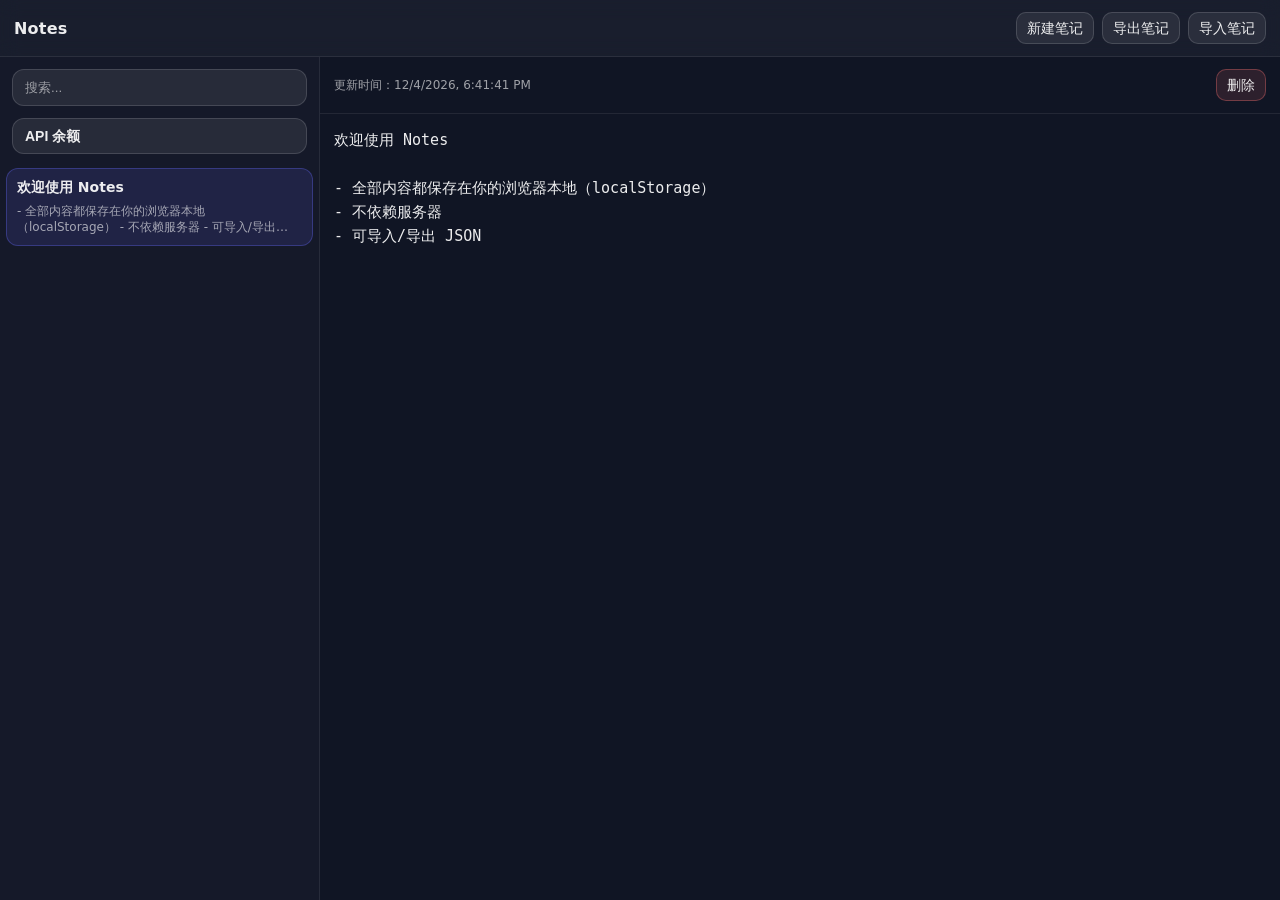
<file: index.html>
<!doctype html>
<html lang="zh-CN">
  <head>
    <meta charset="UTF-8" />
    <meta name="viewport" content="width=device-width, initial-scale=1.0" />
    <title>Notes</title>
    <meta http-equiv="refresh" content="0; url=./site/" />
  </head>
  <body>
    <script>
      location.replace(new URL("./site/", location.href).toString());
    </script>
    <noscript>
      <a href="./site/">打开 Notes</a>
    </noscript>
  </body>
</html>
</file>
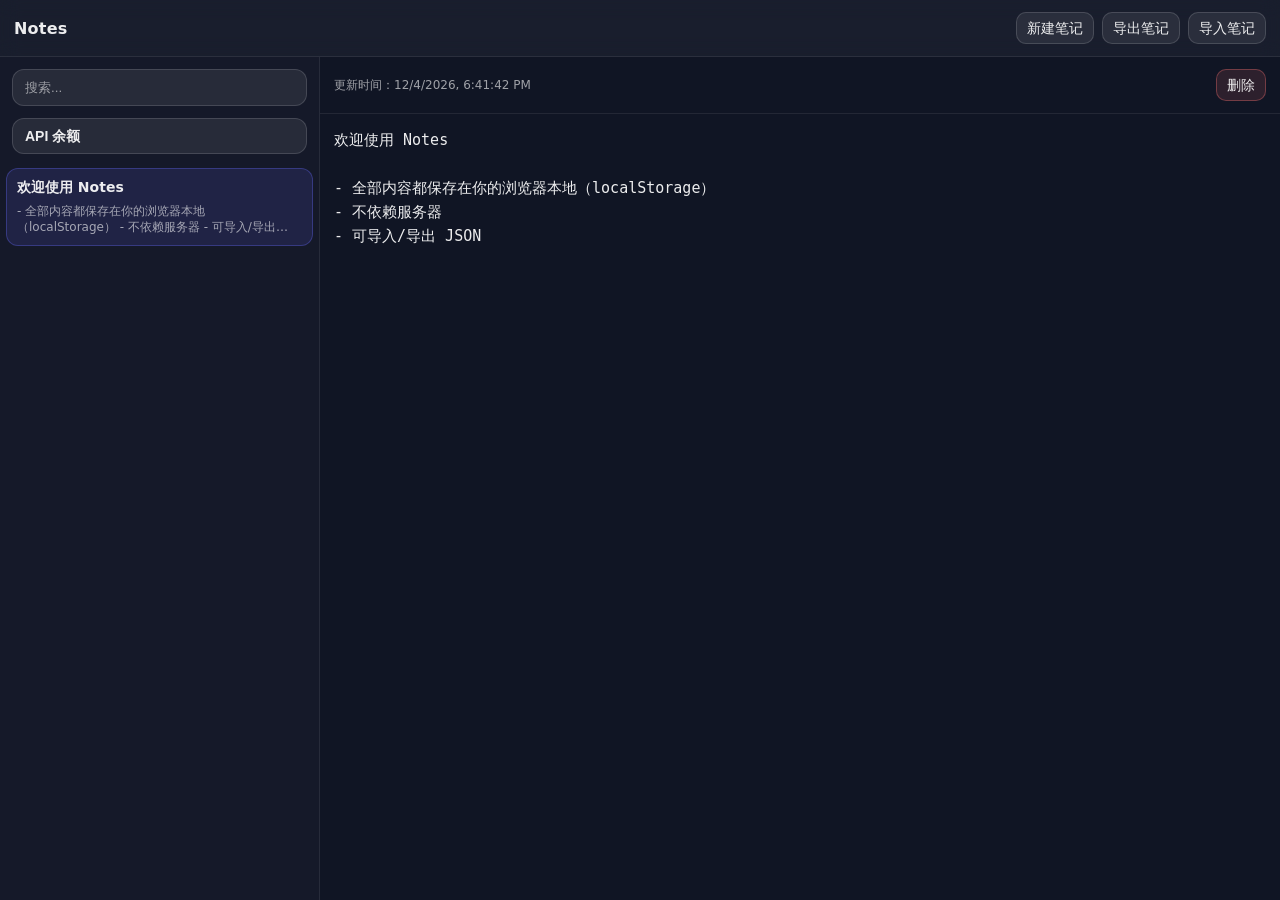
<file: site/index.html>
<!doctype html>
<html lang="zh-CN">
  <head>
    <meta charset="UTF-8" />
    <meta name="viewport" content="width=device-width, initial-scale=1.0" />
    <title>Notes</title>
    <meta name="theme-color" content="#0b1020" />
    <link rel="manifest" href="./manifest.webmanifest" />
    <link rel="icon" href="./icon.svg" type="image/svg+xml" />
    <link rel="stylesheet" href="./style.css" />
  </head>
  <body>
    <div class="app">
      <header class="topbar">
        <div class="brand">Notes</div>
        <div class="actions">
          <button id="newNoteBtn" type="button">新建笔记</button>
          <button id="exportBtn" type="button">导出笔记</button>
          <label class="import">
            导入笔记
            <input id="importInput" type="file" accept="application/json" />
          </label>
        </div>
      </header>

      <main class="layout">
        <aside class="sidebar">
          <div class="search">
            <input id="searchInput" type="search" placeholder="搜索..." autocomplete="off" />
          </div>
          <div class="pinned">
            <button id="dashboardBtn" type="button" class="pinnedBtn">API 余额</button>
          </div>
          <div id="notesList" class="list" role="list"></div>
        </aside>

        <section class="editor">
          <div class="editorHeader">
            <div class="meta">
              <div id="updatedAt" class="updatedAt"></div>
            </div>
            <div class="editorActions">
              <button id="deleteBtn" type="button" class="danger">删除</button>
            </div>
          </div>

          <textarea
            id="contentInput"
            class="content"
            placeholder="写点什么..."
            spellcheck="false"
          ></textarea>

          <div id="dashboardView" class="dashboard hidden">
            <div class="dashboardHeader">
              <div class="dashboardTitle">API 余额</div>
              <div class="dashboardActions">
                <button id="refreshDashboardBtn" type="button">重载</button>
                <button id="importDashboardBtn" type="button">导入JSON</button>
                <button id="setDashboardDataBtn" type="button">粘贴JSON</button>
                <input id="importDashboardInput" type="file" accept="application/json" style="display: none" />
              </div>
            </div>
            <div class="dashboardMeta">
              <div id="dashboardUpdatedAt" class="updatedAt"></div>
            </div>
            <div id="dashboardCards" class="cards"></div>
          </div>
        </section>
      </main>
    </div>

    <script src="./app.js"></script>
  </body>
</html>
</file>
<file: site/style.css>
* {
  box-sizing: border-box;
}

html,
body {
  height: 100%;
}

body {
  margin: 0;
  font-family: ui-sans-serif, system-ui, -apple-system, Segoe UI, Roboto, Arial, "Noto Sans", "PingFang SC",
    "Hiragino Sans GB", "Microsoft YaHei", sans-serif;
  color: #111827;
  background: #0b1020;
}

.app {
  min-height: 100%;
  display: flex;
  flex-direction: column;
}

.topbar {
  display: flex;
  align-items: center;
  justify-content: space-between;
  padding: 12px 14px;
  background: rgba(255, 255, 255, 0.06);
  border-bottom: 1px solid rgba(255, 255, 255, 0.08);
  backdrop-filter: blur(10px);
}

.brand {
  font-weight: 700;
  letter-spacing: 0.2px;
  color: rgba(255, 255, 255, 0.92);
}

.actions {
  display: flex;
  gap: 8px;
  align-items: center;
}

button,
.import {
  appearance: none;
  border: 1px solid rgba(255, 255, 255, 0.14);
  background: rgba(255, 255, 255, 0.08);
  color: rgba(255, 255, 255, 0.92);
  padding: 8px 10px;
  border-radius: 10px;
  cursor: pointer;
  font-size: 14px;
  line-height: 1;
}

button:hover,
.import:hover {
  background: rgba(255, 255, 255, 0.12);
}

button:active,
.import:active {
  transform: translateY(1px);
}

button.danger {
  border-color: rgba(248, 113, 113, 0.35);
  background: rgba(248, 113, 113, 0.12);
}

.import input {
  display: none;
}

.layout {
  flex: 1;
  min-height: 0;
  display: grid;
  grid-template-columns: 320px 1fr;
}

.sidebar {
  border-right: 1px solid rgba(255, 255, 255, 0.08);
  background: rgba(255, 255, 255, 0.04);
  min-height: 0;
  display: flex;
  flex-direction: column;
}

.search {
  padding: 12px;
}

.search input {
  width: 100%;
  border: 1px solid rgba(255, 255, 255, 0.14);
  background: rgba(255, 255, 255, 0.08);
  color: rgba(255, 255, 255, 0.92);
  padding: 10px 12px;
  border-radius: 12px;
  outline: none;
}

.search input::placeholder {
  color: rgba(255, 255, 255, 0.55);
}

.pinned {
  padding: 0 12px 8px;
}

.pinnedBtn {
  width: 100%;
  text-align: left;
  font-weight: 700;
  padding: 10px 12px;
  border-radius: 12px;
  border: 1px solid rgba(255, 255, 255, 0.14);
  background: rgba(255, 255, 255, 0.08);
  color: rgba(255, 255, 255, 0.92);
}

.pinnedBtn.active {
  background: rgba(99, 102, 241, 0.14);
  border-color: rgba(99, 102, 241, 0.35);
}

.list {
  overflow: auto;
  padding: 6px;
}

.noteItem {
  display: flex;
  flex-direction: column;
  gap: 6px;
  padding: 10px 10px;
  border-radius: 12px;
  cursor: pointer;
  border: 1px solid transparent;
}

.noteItem:hover {
  background: rgba(255, 255, 255, 0.06);
}

.noteItem.active {
  background: rgba(99, 102, 241, 0.14);
  border-color: rgba(99, 102, 241, 0.35);
}

.noteTitle {
  font-weight: 650;
  color: rgba(255, 255, 255, 0.92);
  font-size: 14px;
}

.notePreview {
  color: rgba(255, 255, 255, 0.6);
  font-size: 12px;
  line-height: 1.35;
  display: -webkit-box;
  -webkit-line-clamp: 2;
  -webkit-box-orient: vertical;
  overflow: hidden;
}

.editor {
  min-height: 0;
  display: flex;
  flex-direction: column;
  background: rgba(255, 255, 255, 0.02);
}

.editorHeader {
  display: flex;
  align-items: center;
  justify-content: space-between;
  padding: 12px 14px;
  border-bottom: 1px solid rgba(255, 255, 255, 0.08);
}

.updatedAt {
  color: rgba(255, 255, 255, 0.6);
  font-size: 12px;
}

.content {
  flex: 1;
  min-height: 0;
  width: 100%;
  border: none;
  outline: none;
  resize: none;
  padding: 14px;
  background: transparent;
  color: rgba(255, 255, 255, 0.92);
  font-size: 15px;
  line-height: 1.6;
}

.content::placeholder {
  color: rgba(255, 255, 255, 0.45);
}

.hidden {
  display: none !important;
}

.dashboard {
  flex: 1;
  min-height: 0;
  display: flex;
  flex-direction: column;
  gap: 12px;
  padding: 14px;
  overflow: auto;
}

.dashboardHeader {
  display: flex;
  align-items: center;
  justify-content: space-between;
  gap: 12px;
}

.dashboardTitle {
  font-weight: 800;
  color: rgba(255, 255, 255, 0.92);
}

.dashboardActions {
  display: flex;
  align-items: center;
  gap: 8px;
}

.cards {
  display: flex;
  flex-direction: column;
  gap: 10px;
}

.card {
  border: 1px solid rgba(255, 255, 255, 0.14);
  background: rgba(255, 255, 255, 0.06);
  border-radius: 14px;
  padding: 12px;
  display: grid;
  grid-template-columns: 180px 1fr;
  gap: 12px;
  align-items: center;
}

.cardName {
  font-weight: 700;
  color: rgba(255, 255, 255, 0.92);
}

.cardValue {
  font-size: 28px;
  font-weight: 900;
  margin-top: 6px;
  letter-spacing: -0.02em;
  color: rgba(255, 255, 255, 0.92);
}

.cardMeta {
  margin-top: 8px;
  color: rgba(255, 255, 255, 0.6);
  font-size: 12px;
}

.cardMeta + .cardMeta {
  margin-top: 4px;
}

.cardLeft {
  min-width: 0;
}

.cardRight {
  min-width: 0;
  display: flex;
  flex-direction: column;
  gap: 6px;
}

.barRow {
  display: flex;
  align-items: center;
  gap: 10px;
}

.barTrack {
  flex: 1;
  height: 10px;
  border-radius: 999px;
  background: rgba(255, 255, 255, 0.12);
  overflow: hidden;
  border: 1px solid rgba(255, 255, 255, 0.12);
}

.barFill {
  height: 100%;
  width: 0%;
  background: linear-gradient(90deg, rgba(34, 197, 94, 0.9), rgba(239, 68, 68, 0.9));
}

.barPct {
  width: 56px;
  text-align: right;
  font-variant-numeric: tabular-nums;
  color: rgba(255, 255, 255, 0.8);
  font-size: 12px;
}

@media (max-width: 900px) {
  .layout {
    grid-template-columns: 1fr;
  }
  .sidebar {
    border-right: none;
    border-bottom: 1px solid rgba(255, 255, 255, 0.08);
  }
  .card {
    grid-template-columns: 1fr;
  }
}
</file>
